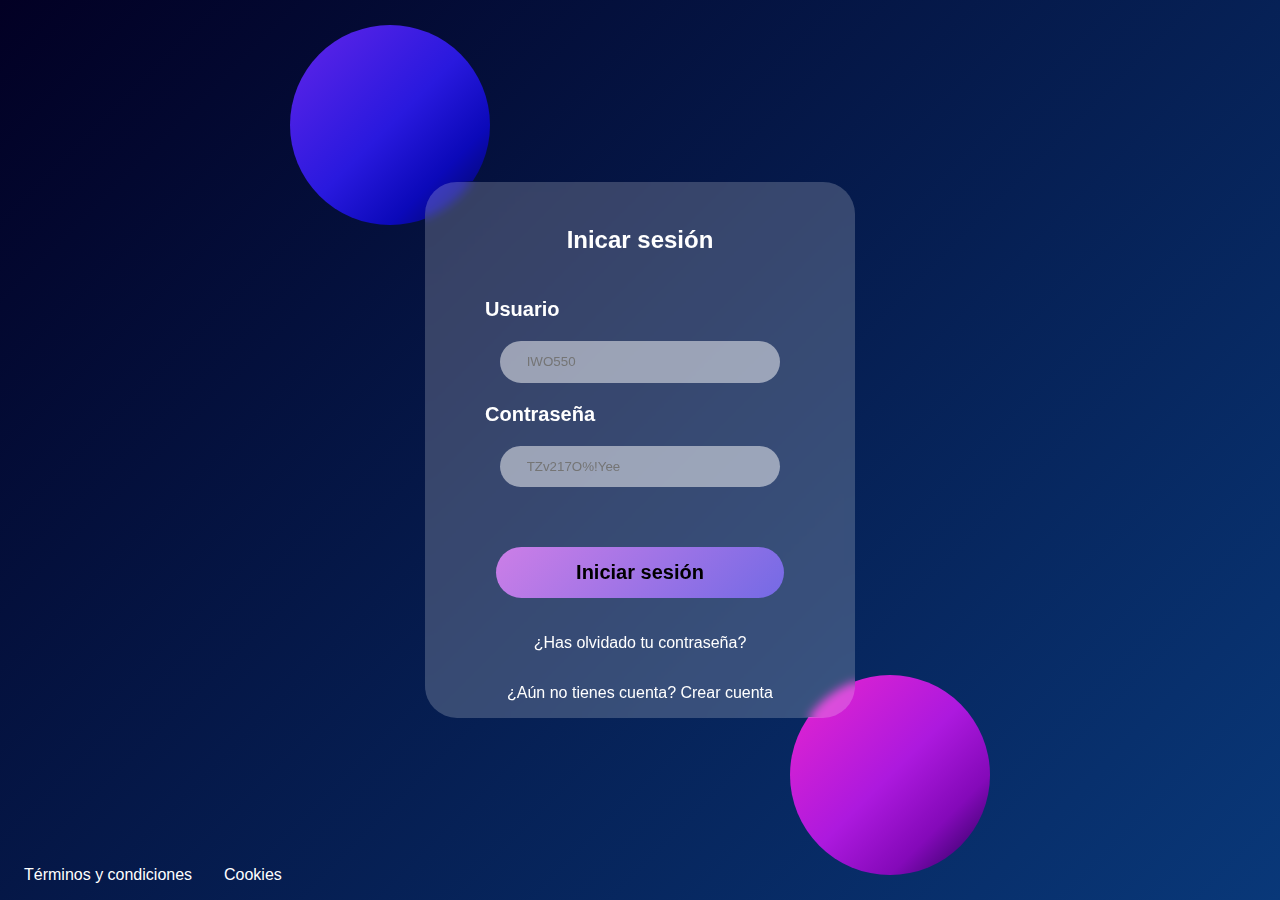
<file: index.html>
<html>
    <head>
        <meta charset="utf-8">
        <link rel="stylesheet" media="screen and (min-device-width: 800px)" href="css/style.css">
        <link rel="stylesheet" media="screen and (max-device-width: 799px)" href="css/small.css">
        <title>Iniciar sesión</title>
        <link  rel="icon" href="img/Logo.svg" type="image/svg"/>
    </head>
    <body>
        <div class="background-login">
            <div class="shape"></div>
            <div class="form">
                <h2>Inicar sesión</h2>
                <form>
                    <p>Usuario</p>
                    <input type="text" name="Usuario" placeholder="IWO550">
                    <p>Contraseña</p>
                    <input type="password" name="passwords" placeholder="TZv217O%!Yee">
                    <button type="submit">Iniciar sesión</button>
                </form>
                <a href="passwordrecovery.html">¿Has olvidado tu contraseña?</a>
                <a href="signup.html">¿Aún no tienes cuenta? Crear cuenta</a>
            </div>
            <div class="shape"></div>
        </div>
        <a class="footer" href="txt/terminos-y-condiciones.txt" target="_blank">Términos y condiciones</a>
        <a class="footer" href="txt/cookies.txt" target="_blank">Cookies</a>
    </body>
</html>
</file>
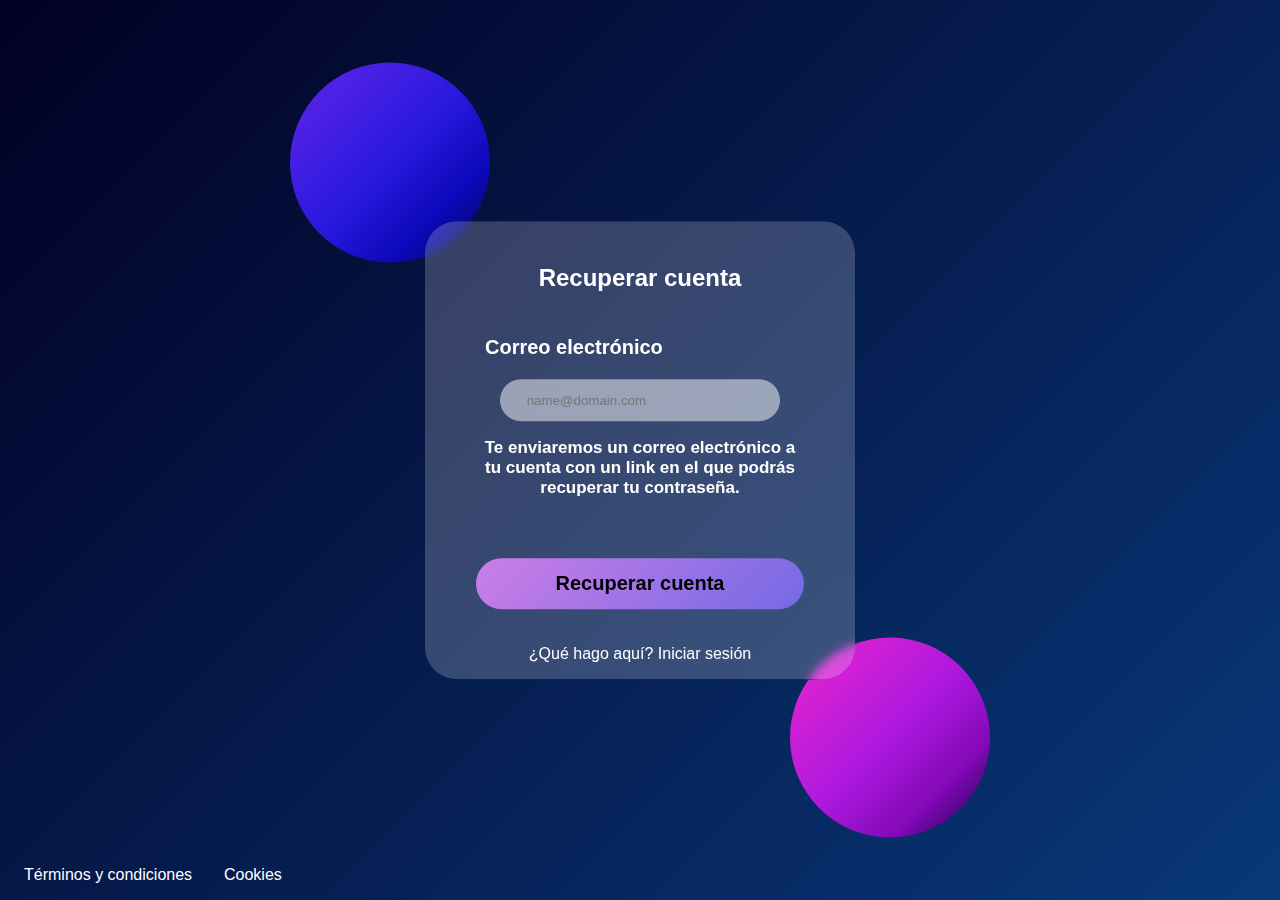
<file: passwordrecovery.html>
<html>
    <head>
    <meta charset="utf-8">
    <link rel="stylesheet" media="screen and (min-device-width: 800px)" href="css/style.css">
    <link rel="stylesheet" media="screen and (max-device-width: 799px)" href="css/small.css">
    <title>Recuperar cuenta</title>
    <link  rel="icon" href="img/Logo.svg" type="image/svg"/>
</head>
<body>
        <div class="background-recovery">
            <div class="shape"></div>
            <div class="form">
                <h2>Recuperar cuenta</h2>
                <form>
                    <p>Correo electrónico</p>
                    <input type="text" name="Usuario" placeholder="name@domain.com">
                    <p class="p-password">Te enviaremos un correo electrónico a tu cuenta con un link en el que podrás recuperar tu contraseña.</p>
                    <button class="recuperar" type="submit" >Recuperar cuenta</button>
                </form>
                <a href="index.html">¿Qué hago aquí? Iniciar sesión</a>
            </div>
            <div class="shape"></div>
        </div>
</body>
<a class="footer" href="txt/terminos-y-condiciones.txt" target="_blank">Términos y condiciones</a>
<a class="footer" href="txt/cookies.txt" target="_blank">Cookies</a>
</html>
</file>
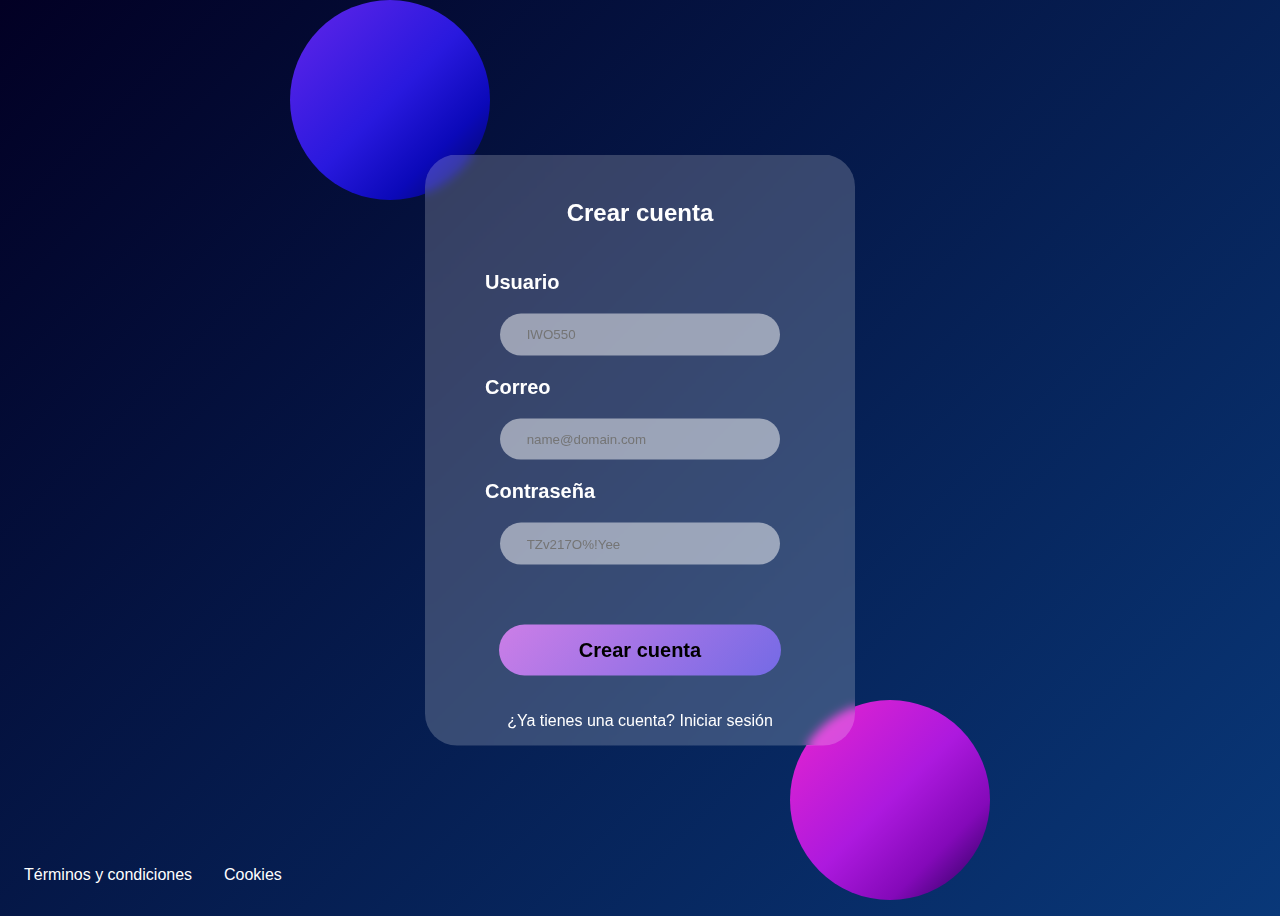
<file: signup.html>
<html>
    <head>
    <meta charset="utf-8">
    <link rel="stylesheet" media="screen and (min-device-width: 800px)" href="css/style.css">
    <link rel="stylesheet" media="screen and (max-device-width: 799px)" href="css/small.css">
    <title>Crear cuenta</title>
    <link  rel="icon" href="img/Logo.svg" type="image/svg"/>
</head>
<body>
        <div class="background-signup">
            <div class="shape"></div>
            <div class="form">
                <h2>Crear cuenta</h2>
                <form action="form.php" method="POST">
                    <p>Usuario</p>
                    <input type="text" name="user" placeholder="IWO550">
                    <p>Correo</p>
                    <input type="email" name="email" placeholder="name@domain.com">
                    <p>Contraseña</p>
                    <input type="password" name="password" placeholder="TZv217O%!Yee">
                    <button type="submit" >Crear cuenta</button>
                </form>
                <a href="index.html">¿Ya tienes una cuenta? Iniciar sesión</a>
            </div>
            <div class="shape"></div>
        </div>
</body>
<a class="footer" href="txt/terminos-y-condiciones.txt" target="_blank">Términos y condiciones</a>
<a class="footer" href="txt/cookies.txt" target="_blank">Cookies</a>
</html>
</file>
<file: css/style.css>
body {
    background: rgb(2,0,36);
    color: white;
    font-family: -apple-system, BlinkMacSystemFont, 'Segoe UI', Roboto, Oxygen, Ubuntu, Cantarell, 'Open Sans', 'Helvetica Neue', sans-serif;
    --gradient-start: rgba(2,0,36,1);
    --gradient-end: rgba(9,56,121,1);
    background: linear-gradient(
      135deg,
      var(--gradient-start),
      var(--gradient-end)
    );
    animation-duration: 10s;
    animation-name: fondo;
    animation-iteration-count: infinite;
}

.form {
    background-color: rgba(255,255,255,0.2);
    border-radius: 2em;
    backdrop-filter: blur(5px);
    width: 430px;
    height: auto;
    position: absolute;
    transform: translate(-50%,-50%);
    left: 50%;
    top: 50%;
}

h2 {
    text-align: center;
    padding: 1em;
}

p {
    font-size: 20px;
    font-weight: 600;
    padding-left: 3em;
}

.p-password {
    font-size: 17px;
    text-align: center;
    padding-right: 3em;
}

input {
    display: block;
    margin: auto;
    width: 21em;
    background-color: rgb(255, 255, 255, 0.5);
    padding: 1em 2em;
    border-radius: 2em;
    border: none ;
}

@property --gradient-start {
    syntax: "<color>";
    initial-value: transparent;
    inherits: false;
  }
  
@property --gradient-end {
    syntax: "<color>";
    initial-value: transparent;
    inherits: false;
}
  
button {
    --gradient-start: rgb(204, 126, 231);
    --gradient-end: rgb(116, 106, 229);
    transition: 1s --gradient-start, 1s --gradient-end;
    background: linear-gradient(
      135deg,
      var(--gradient-start),
      var(--gradient-end)
    );
    display: block;
    margin: auto;
    margin-top: 3em;
    margin-bottom: 1em;
    padding: 0.7em 4em;
    border-radius: 2em;
    border: none ;
    font-size: 20px;
    font-weight: 600;
    transition: 0.3s;
    animation-duration: 3s;
    animation-name: boton;
    animation-iteration-count: infinite;
}
  
button:hover {
    color: white;
    transition: 0.3s
}

a {
    display: flex;
    justify-content: center;
    padding: 1em;
    text-decoration: none;
    color:white;
    transition: 0.3s;
}

a:hover {
    display: flex;
    justify-content: center;
    padding: 1em;
    color: rgba(89,82,226,1);
    transition: 0.3s;
}

.shape{
    height: 200px;
    width: 200px;
    border-radius: 50%;
}

.shape:first-child{
    background: linear-gradient(135deg, rgba(99,37,233,1) 0%, rgba(41,25,222,1) 50%, rgba(11,9,185,1) 75%, rgba(0,9,77,1) 100%);
    position: absolute;
    top: 0;
    left: -20%;
    animation-duration: 30s;
    animation-name: azul;
    animation-iteration-count: infinite;
}

.shape:last-child{
    background: linear-gradient(135deg, rgba(233,37,206,1) 0%, rgba(173,25,222,1) 50%, rgba(132,9,185,1) 75%, rgba(27,0,77,1) 100%);
    position: absolute;
    left: 80%;
    bottom:0;
    animation-duration: 30s;
    animation-name: rosa;
    animation-iteration-count: infinite;
    z-index:-10;
}

.background-login {
    width: 500px;
    height: 850px;
    position: absolute;
    transform: translate(-50%,-50%);
    left: 50%;
    top: 50%;
}

.background-signup {
    width: 500px;
    height: 900px;
    position: relative;
    transform: translate(-50%,-50%);
    left: 50%;
    top: 50%;
}

.background-recovery {
    width: 500px;
    height: 775px;
    position: relative;
    transform: translate(-50%,-50%);
    left: 50%;
    top: 50%;
}

.footer {
    position: absolute;
    bottom:0;
}
.footer:last-child {
    position: absolute;
    bottom:0;
    left: 13em;
}

@keyframes rosa {
  
    from {
        left: 80%;
        bottom:0;
    }

    25% {
        left: -20%;
        bottom:0;
    }

    50% {
        left: -20%;
        bottom:75%;
    }

    75% {
        left: 80%;
        bottom:75%;
    }
}

@keyframes azul {
  
    from {
        left: -20%;
        top:0%;
    }

    25% {
        left: 80%;
        top:0%;
    }

    50%{
        left: 80%;
        top:75%;
    }

    75% {
        left: -20%;
        top:75%;
    }

}

@keyframes boton {
    from {
        --gradient-start: rgb(204, 126, 231);
        --gradient-end: rgb(116, 106, 229);
    }

    50% {
        --gradient-start: rgb(116, 106, 229);
        --gradient-end: rgb(204, 126, 231);
    }

    to {
        --gradient-start: rgb(204, 126, 231);
        --gradient-end: rgb(116, 106, 229);
    }
}

@keyframes fondo {
    from {
        --gradient-start: rgba(2,0,36,1);
        --gradient-end: rgba(9,56,121,1);
    }

    50% {
        --gradient-start: rgba(9,56,121,1);
        --gradient-end: rgba(2,0,36,1);
    }

    to {
        --gradient-start: rgba(2,0,36,1);
        --gradient-end: rgba(9,56,121,1);
    }
}
</file>
<file: css/small.css>
body {
    background: rgb(2,0,36);
    color: white;
    font-family: -apple-system, BlinkMacSystemFont, 'Segoe UI', Roboto, Oxygen, Ubuntu, Cantarell, 'Open Sans', 'Helvetica Neue', sans-serif;
    background: linear-gradient(90deg, rgba(2,0,36,1) 0%, rgba(9,56,121,1) 100%, rgba(0,212,255,1) 100%);
}

.form {
    background-color: rgba(255,255,255,0.2);
    border-radius: 2em;
    width: 90%;
    display: block;
    margin: auto;
    margin-top: 12.5%;
    margin-bottom: 12.5%;
}

h2 {
    text-align: center;
    padding: 1em;
    font-size: 60px;
}

p {
    display: flex;
    justify-content: center;
    font-size: 40px;
    font-weight: 600;
}

.p-password {
    font-size: 34px;
    text-align: center;
    padding-right: 3em;
    padding-left: 3em;
}

input {
    display: block;
    margin: auto;
    width: 60%;
    background-color: rgb(255, 255, 255, 0.5);
    padding: 1em 2em;
    border-radius: 2em;
    border: none ;
    font-size: 30px;
}

button {
    display: block;
    margin: auto;
    margin-top: 3em;
    margin-bottom: 1em;
    background-color: rgb(130, 238, 202);
    padding: 0.7em 3.25em;
    border-radius: 2em;
    border: none ;
    font-size: 40px;
    font-weight: 600;
}

a {
    display: flex;
    justify-content: center;
    padding: 1em;
    font-size: 30px;
    text-decoration: none;
    color: white;
}

a:hover {
    display: flex;
    justify-content: center;
    padding: 1em;
    color: rgb(89,82,226);
    transition: 0.3s;
}
</file>
